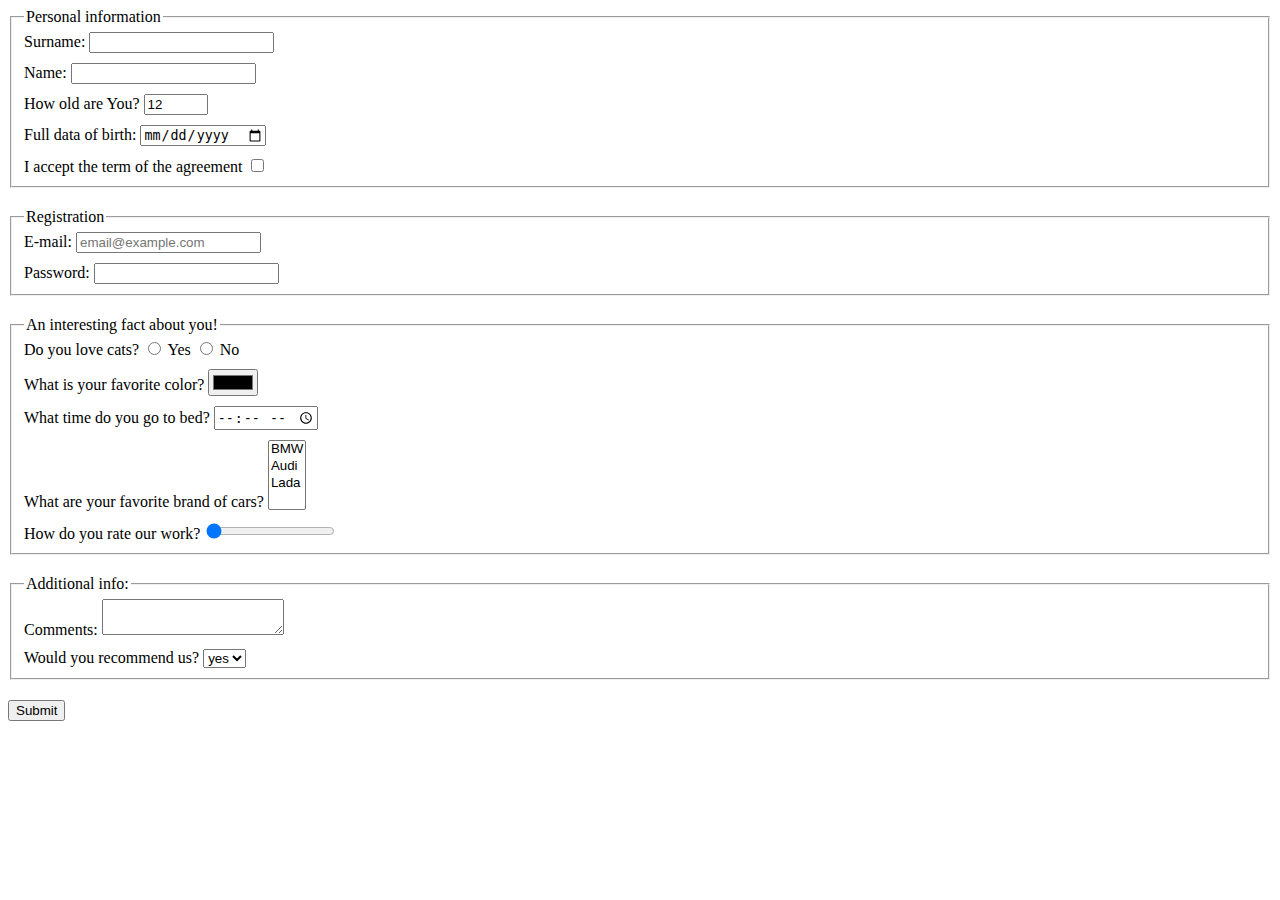
<file: index.html>
<!doctype html><html lang="en"><head><meta charset="UTF-8"><meta name="viewport" content="width=device-width, user-scalable=no, initial-scale=1.0, maximum-scale=1.0, minimum-scale=1.0"><meta http-equiv="X-UA-Compatible" content="ie=edge"><title>HTML Form</title><link rel="stylesheet" href="style.119697e6.css"></head><body> <form action="https://mate-academy-form-lesson.herokuapp.com/create-application" method="post"> <fieldset class="form_block"> <legend>Personal information</legend> <label class="form_field"> Surname: <input type="text" name="surname" autocomplete="off" required> </label> <label class="form_field"> Name: <input type="text" name="name" autocomplete="off" required> </label> <label class="form_field"> How old are You? <input type="number" name="age" value="12" min="1" max="100"> </label> <label class="form_field"> Full data of birth: <input type="date" name="dataOfBirth" required> </label> <label class="form_field"> I accept the term of the agreement <input type="checkbox" name="term" required> </label> </fieldset> <fieldset class="form_block"> <legend>Registration</legend> <label class="form_field"> E-mail: <input type="email" name="email" placeholder="email@example.com" autocomplete="off" required> </label> <label class="form_field"> Password: <input type="password" name="password" autocomplete="off" minlength="5" maxlength="30" required> </label> </fieldset> <fieldset class="form_block"> <legend>An interesting fact about you!</legend> Do you love cats? <label class="form_field form_field_cats"> <input type="radio" name="loveCats" value="yes"> Yes </label> <label class="form_field form_field_cats"> <input type="radio" name="loveCats" value="no"> No </label> <label class="form_field"> What is your favorite color? <input type="color" name="color"> </label> <label class="form_field"> What time do you go to bed? <input type="time" name="time"> </label> <label class="form_field"> What are your favorite brand of cars? <select name="brand" multiple> <option value="BMW">BMW</option> <option value="Audi">Audi</option> <option value="Lada">Lada</option> </select> </label> <label class="form_field"> How do you rate our work? <input type="range" name="rate" min="0" max="10" value="0"> </label> </fieldset> <fieldset class="form_block"> <legend>Additional info:</legend> <label class="form_field"> Comments: <textarea name="comments"></textarea> </label> <label class="form_field"> Would you recommend us? <select name="recommend"> <option value="y" selected>yes</option> <option value="n">no</option> </select> </label> </fieldset> <button type="submit">Submit</button> </form> <script type="text/javascript" src="main.e97352c4.js"></script> </body></html>
</file>
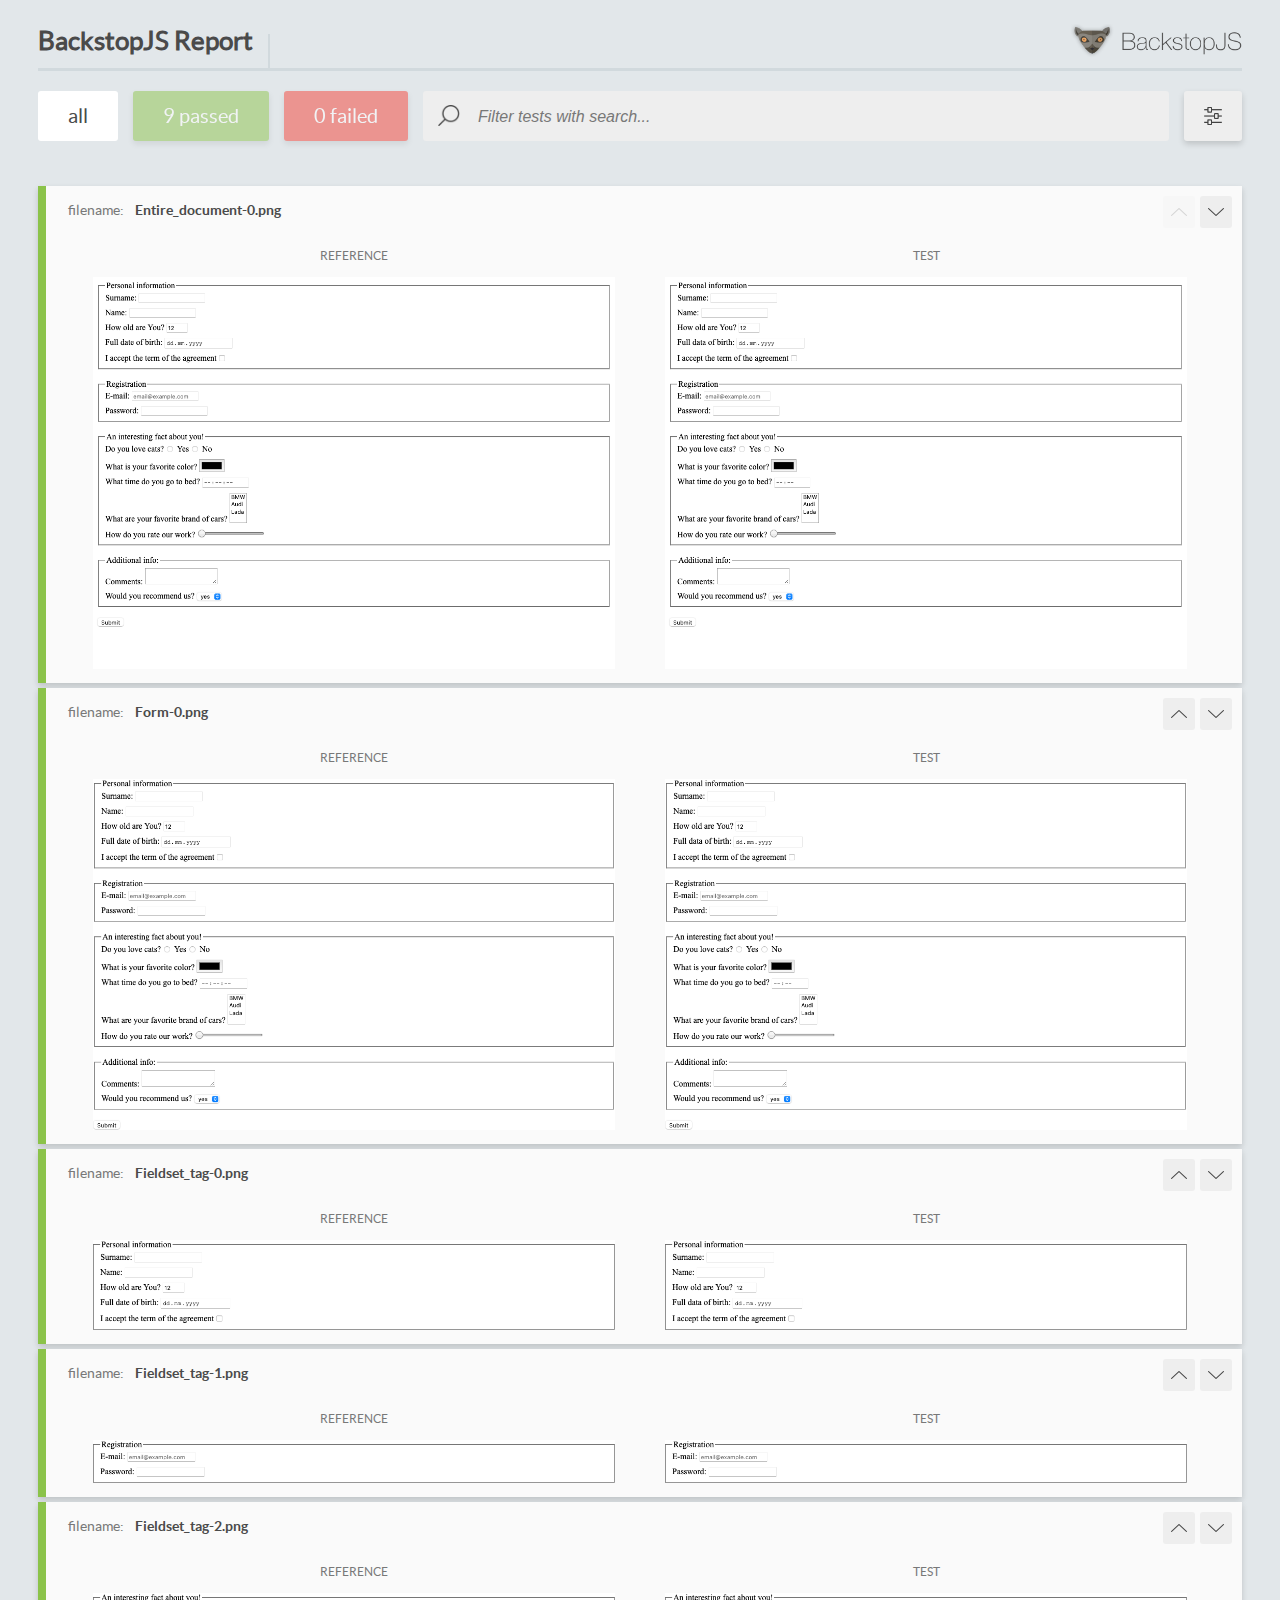
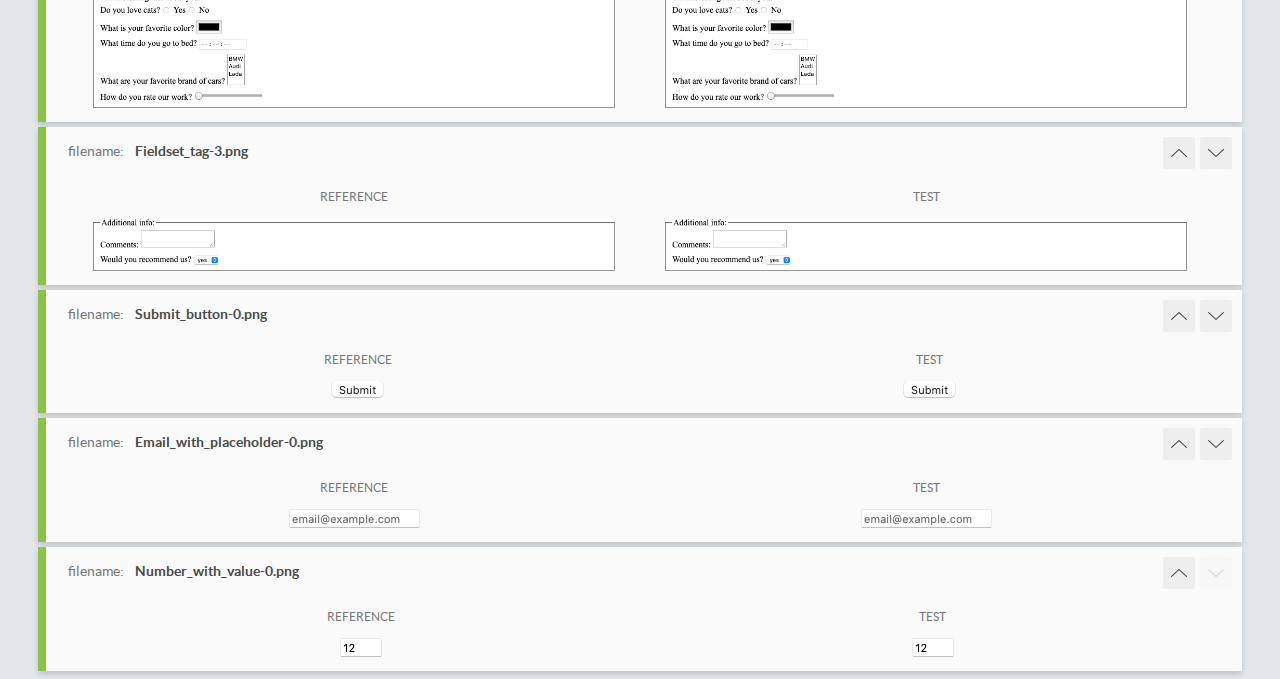
<file: report/html_report/index.html>
<!DOCTYPE html>
<html>
  <head>
    <meta charset="utf-8">
    <title>BackstopJS Report</title>

    <style>
      @font-face {
          font-family: 'latoregular';
          src: url('./assets/fonts/lato-regular-webfont.woff2') format('woff2'),
              url('./assets/fonts/lato-regular-webfont.woff') format('woff');
          font-weight: 400;
          font-style: normal;
      }
      @font-face {
          font-family: 'latobold';
          src: url('./assets/fonts/lato-bold-webfont.woff2') format('woff2'),
              url('./assets/fonts/lato-bold-webfont.woff') format('woff');
          font-weight: 700;
          font-style: normal;
      }

      .ReactModal__Body--open {
          overflow: hidden;
      }
      .ReactModal__Body--open .header {
        display: none;
      }

    </style>
  </head>
  <body style="background-color: #E2E7EA">
    <div id="root">

    </div>
    <script type="text/javascript">
      function report (report) { // eslint-disable-line no-unused-vars
        window.tests = report;
      }
    </script>
    <script type="text/javascript" src="config.js"></script>
    <script type="text/javascript" src="index_bundle.js"></script>
  </body>
</html>
</file>
<file: style.119697e6.css>
.form_field{display:block}.form_field:not(:last-child){margin-bottom:10px}.form_block{margin-bottom:20px}.form_field_cats{display:inline-block}
/*# sourceMappingURL=style.119697e6.css.map */
</file>
